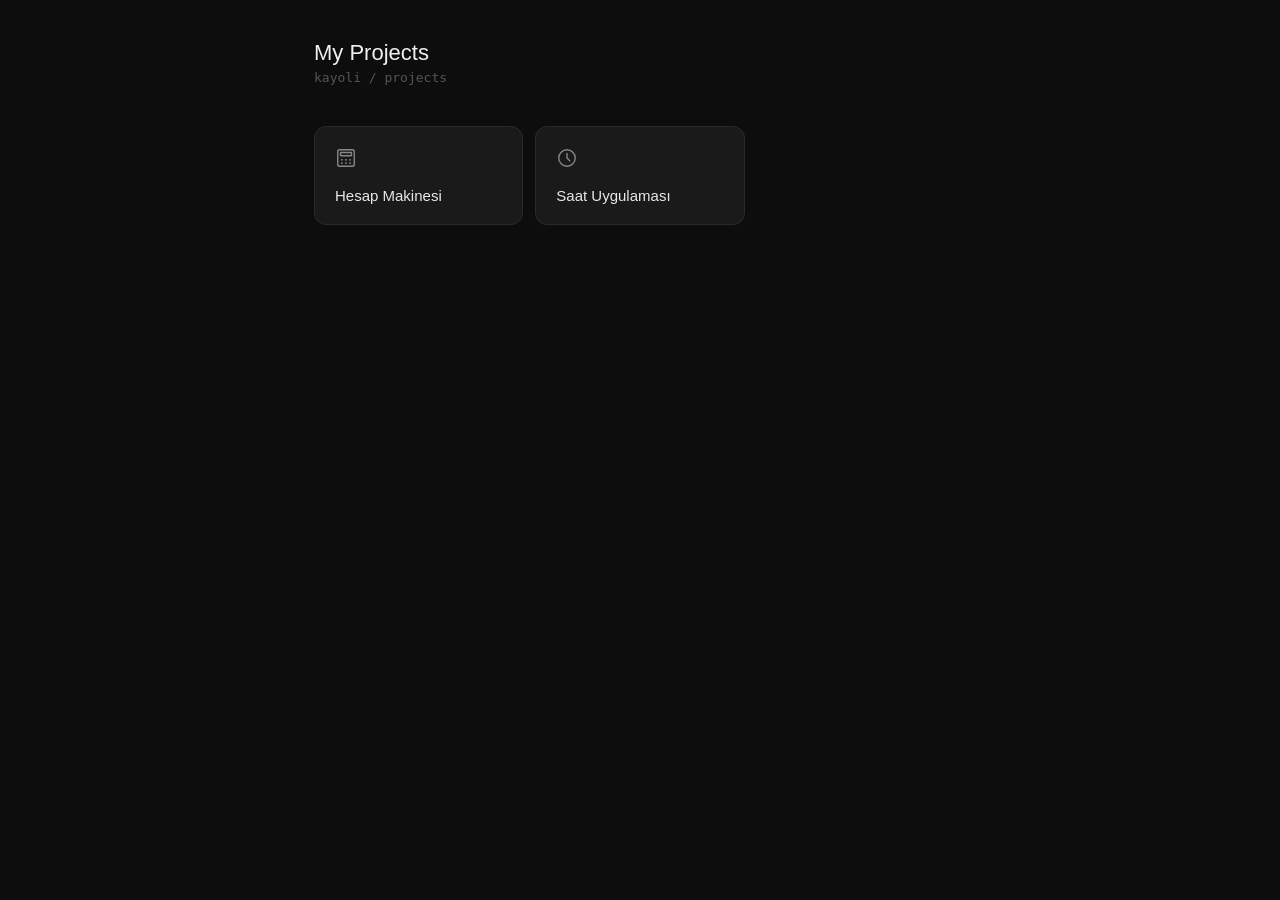
<file: index.html>
<!DOCTYPE html>
<html lang="en">
<head>
  <meta charset="UTF-8">
  <meta name="viewport" content="width=device-width, initial-scale=1.0">
  <title>kayoli / projects</title>
  <style>
    * { box-sizing: border-box; margin: 0; padding: 0; }
    body { background: #0d0d0d; color: #e0e0e0; font-family: sans-serif; min-height: 100vh; }
    .page { max-width: 700px; margin: 0 auto; padding: 2.5rem 1.5rem; }
    .header { margin-bottom: 2.5rem; }
    .header h1 { font-size: 22px; font-weight: 500; color: #f0f0f0; margin-bottom: 2px; }
    .header span { font-size: 13px; color: #555; font-family: monospace; }
    .grid { display: grid; grid-template-columns: repeat(auto-fill, minmax(160px, 1fr)); gap: 12px; }
    .card { background: #1a1a1a; border: 0.5px solid #2a2a2a; border-radius: 12px; padding: 1.25rem; cursor: pointer; text-decoration: none; display: block; transition: border-color 0.15s, background 0.15s; }
    .card:hover { background: #222; border-color: #444; }
    .card-icon { margin-bottom: 14px; }
    .card-icon svg { width: 22px; height: 22px; stroke: #888; fill: none; stroke-width: 1.5; stroke-linecap: round; stroke-linejoin: round; }
    .card-title { font-size: 15px; font-weight: 500; color: #e8e8e8; }
  </style>
</head>
<body>
  <div class="page">
    <div class="header">
      <h1>My Projects</h1>
      <span>kayoli / projects</span>
    </div>
    <div class="grid">

      <a href="hesapmakinesi.html" class="card">
        <div class="card-icon">
          <svg viewBox="0 0 24 24">
            <rect x="3" y="3" width="18" height="18" rx="2"/>
            <rect x="6" y="6" width="12" height="3.5" rx="0.5"/>
            <circle cx="7.5" cy="14" r="1" fill="#888" stroke="none"/>
            <circle cx="12" cy="14" r="1" fill="#888" stroke="none"/>
            <circle cx="16.5" cy="14" r="1" fill="#888" stroke="none"/>
            <circle cx="7.5" cy="17.5" r="1" fill="#888" stroke="none"/>
            <circle cx="12" cy="17.5" r="1" fill="#888" stroke="none"/>
            <circle cx="16.5" cy="17.5" r="1" fill="#888" stroke="none"/>
          </svg>
        </div>
        <div class="card-title">Hesap Makinesi</div>
      </a>

      <a href="alarm.html" class="card">
        <div class="card-icon">
          <svg viewBox="0 0 24 24">
            <circle cx="12" cy="12" r="9" />
            <polyline points="12 7 12 12 15 15" />
          </svg>
        </div>
        <div class="card-title">Saat Uygulaması</div>
      </a>

    </div>
  </div>
</body>
</html>
</file>
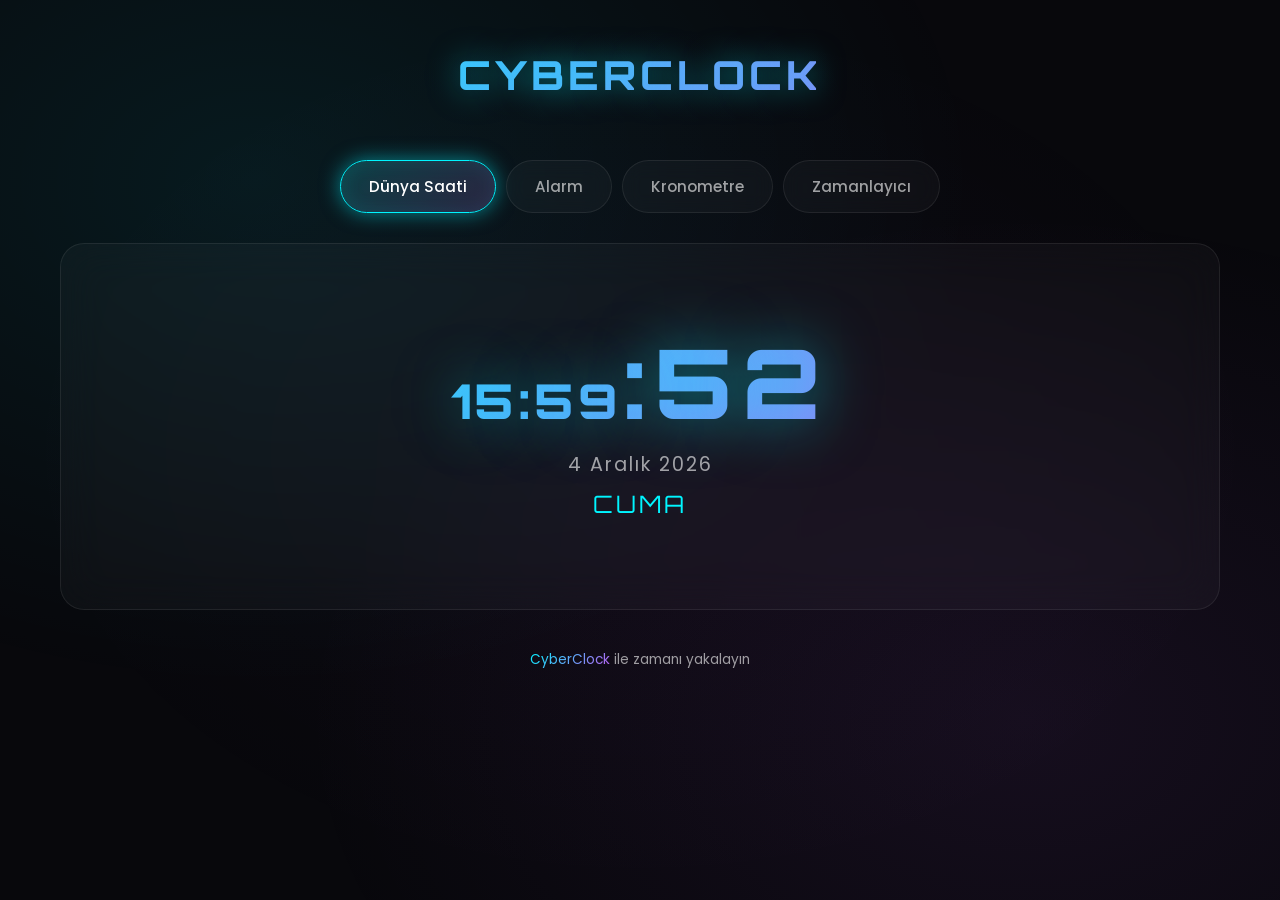
<file: alarm.html>
<!DOCTYPE html>
<html lang="tr">
<head>
    <meta charset="UTF-8">
    <meta name="viewport" content="width=device-width, initial-scale=1.0">
    <title>CyberClock - Gelişmiş Saat Uygulaması</title>
    <link href="https://fonts.googleapis.com/css2?family=Orbitron:wght@400;500;600;700;800;900&family=Poppins:wght@300;400;500;600&display=swap" rel="stylesheet">
    <style>
        :root {
            --bg-primary: #08080c;
            --bg-secondary: #0d0d14;
            --glass-bg: rgba(255, 255, 255, 0.03);
            --glass-border: rgba(255, 255, 255, 0.08);
            --cyan: #00f5ff;
            --purple: #bf5af2;
            --cyan-glow: rgba(0, 245, 255, 0.5);
            --purple-glow: rgba(191, 90, 242, 0.5);
            --text-primary: #ffffff;
            --text-secondary: rgba(255, 255, 255, 0.6);
            --danger: #ff453a;
        }

        * {
            margin: 0;
            padding: 0;
            box-sizing: border-box;
        }

        body {
            font-family: 'Poppins', sans-serif;
            background: var(--bg-primary);
            min-height: 100vh;
            color: var(--text-primary);
            overflow-x: hidden;
        }

        body::before {
            content: '';
            position: fixed;
            top: 0;
            left: 0;
            width: 100%;
            height: 100%;
            background: 
                radial-gradient(ellipse at 20% 20%, rgba(0, 245, 255, 0.08) 0%, transparent 50%),
                radial-gradient(ellipse at 80% 80%, rgba(191, 90, 242, 0.08) 0%, transparent 50%),
                radial-gradient(ellipse at 50% 50%, rgba(191, 90, 242, 0.03) 0%, transparent 70%);
            pointer-events: none;
            z-index: 0;
        }

        .container {
            max-width: 1200px;
            margin: 0 auto;
            padding: 20px;
            position: relative;
            z-index: 1;
        }

        header {
            text-align: center;
            padding: 30px 0;
        }

        header h1 {
            font-family: 'Orbitron', monospace;
            font-size: 2.5rem;
            font-weight: 800;
            background: linear-gradient(135deg, var(--cyan), var(--purple));
            -webkit-background-clip: text;
            -webkit-text-fill-color: transparent;
            background-clip: text;
            text-shadow: 0 0 30px var(--cyan-glow);
            letter-spacing: 4px;
        }

        .tabs {
            display: flex;
            justify-content: center;
            gap: 10px;
            margin: 30px 0;
            flex-wrap: wrap;
        }

        .tab-btn {
            font-family: 'Poppins', sans-serif;
            font-size: 0.95rem;
            font-weight: 500;
            padding: 14px 28px;
            border: 1px solid var(--glass-border);
            background: var(--glass-bg);
            color: var(--text-secondary);
            border-radius: 50px;
            cursor: pointer;
            transition: all 0.3s ease;
            backdrop-filter: blur(10px);
            position: relative;
            overflow: hidden;
        }

        .tab-btn::before {
            content: '';
            position: absolute;
            top: 0;
            left: 0;
            width: 100%;
            height: 100%;
            background: linear-gradient(135deg, var(--cyan), var(--purple));
            opacity: 0;
            transition: opacity 0.3s ease;
            z-index: -1;
        }

        .tab-btn:hover {
            border-color: var(--cyan);
            color: var(--text-primary);
        }

        .tab-btn.active {
            border-color: var(--cyan);
            color: var(--text-primary);
            box-shadow: 0 0 20px var(--cyan-glow), inset 0 0 20px rgba(0, 245, 255, 0.1);
        }

        .tab-btn.active::before {
            opacity: 0.15;
        }

        .content {
            display: none;
            animation: fadeIn 0.4s ease;
        }

        .content.active {
            display: block;
        }

        @keyframes fadeIn {
            from { opacity: 0; transform: translateY(10px); }
            to { opacity: 1; transform: translateY(0); }
        }

        .glass-card {
            background: var(--glass-bg);
            border: 1px solid var(--glass-border);
            border-radius: 24px;
            padding: 30px;
            backdrop-filter: blur(20px);
            -webkit-backdrop-filter: blur(20px);
            transition: all 0.3s ease;
        }

        .glass-card:hover {
            border-color: rgba(255, 255, 255, 0.12);
            box-shadow: 0 8px 32px rgba(0, 0, 0, 0.3);
        }

        #world-clock .clock-display {
            text-align: center;
            padding: 60px 20px;
        }

        #world-clock .time {
            font-family: 'Orbitron', monospace;
            font-size: 6rem;
            font-weight: 900;
            background: linear-gradient(135deg, var(--cyan), var(--purple));
            -webkit-background-clip: text;
            -webkit-text-fill-color: transparent;
            background-clip: text;
            text-shadow: 0 0 60px var(--cyan-glow);
            letter-spacing: 8px;
            line-height: 1;
        }

        #world-clock .time-small {
            font-size: 3rem;
            letter-spacing: 4px;
        }

        #world-clock .date {
            margin-top: 20px;
            font-size: 1.2rem;
            color: var(--text-secondary);
            letter-spacing: 2px;
        }

        #world-clock .day-name {
            font-family: 'Orbitron', monospace;
            font-size: 1.5rem;
            color: var(--cyan);
            margin-top: 10px;
            letter-spacing: 3px;
        }

        .alarm-controls {
            display: flex;
            gap: 15px;
            margin-bottom: 25px;
            flex-wrap: wrap;
            justify-content: center;
        }

        .time-picker {
            display: flex;
            align-items: center;
            gap: 10px;
            background: rgba(0, 0, 0, 0.3);
            padding: 15px 25px;
            border-radius: 16px;
            border: 1px solid var(--glass-border);
        }

        .time-input-wrapper {
            position: relative;
            display: flex;
            flex-direction: column;
            align-items: center;
        }

        .time-input-wrapper label {
            font-size: 0.65rem;
            color: var(--text-secondary);
            text-transform: uppercase;
            letter-spacing: 1px;
            margin-bottom: 5px;
        }

        .time-click-input {
            font-family: 'Orbitron', monospace;
            font-size: 2.5rem;
            font-weight: 700;
            width: 80px;
            text-align: center;
            background: transparent;
            border: none;
            color: var(--cyan);
            outline: none;
            cursor: pointer;
            padding: 5px;
            border-radius: 8px;
            transition: all 0.3s ease;
            user-select: none;
        }

        .time-click-input:hover {
            background: rgba(0, 245, 255, 0.1);
        }

        .time-click-input::-webkit-inner-spin-button,
        .time-click-input::-webkit-outer-spin-button {
            -webkit-appearance: none;
        }

        .time-dropdown {
            position: absolute;
            top: 100%;
            left: 50%;
            transform: translateX(-50%);
            background: var(--bg-secondary);
            border: 1px solid var(--glass-border);
            border-radius: 12px;
            padding: 10px;
            z-index: 100;
            display: none;
            max-height: 200px;
            overflow-y: auto;
            box-shadow: 0 10px 40px rgba(0, 0, 0, 0.5);
        }

        .time-dropdown.active {
            display: block;
        }

        .time-dropdown::-webkit-scrollbar {
            width: 6px;
        }

        .time-dropdown::-webkit-scrollbar-track {
            background: transparent;
        }

        .time-dropdown::-webkit-scrollbar-thumb {
            background: var(--glass-border);
            border-radius: 3px;
        }

        .time-option {
            font-family: 'Orbitron', monospace;
            font-size: 1.2rem;
            padding: 8px 15px;
            text-align: center;
            cursor: pointer;
            border-radius: 8px;
            transition: all 0.2s ease;
            color: var(--text-secondary);
        }

        .time-option:hover {
            background: rgba(0, 245, 255, 0.2);
            color: var(--text-primary);
        }

        .time-option.selected {
            background: linear-gradient(135deg, var(--cyan), var(--purple));
            color: var(--bg-primary);
        }

        .time-separator {
            font-family: 'Orbitron', monospace;
            font-size: 2.5rem;
            font-weight: 700;
            color: var(--purple);
            animation: blink 1s infinite;
            margin-top: 18px;
        }

        @keyframes blink {
            0%, 50% { opacity: 1; }
            51%, 100% { opacity: 0.3; }
        }

        .days-selector {
            display: flex;
            justify-content: center;
            gap: 8px;
            margin-bottom: 25px;
            flex-wrap: wrap;
        }

        .day-btn {
            width: 48px;
            height: 48px;
            border-radius: 50%;
            border: 1px solid var(--glass-border);
            background: var(--glass-bg);
            color: var(--text-secondary);
            font-size: 0.8rem;
            font-weight: 600;
            cursor: pointer;
            transition: all 0.3s ease;
        }

        .day-btn:hover {
            border-color: var(--cyan);
            color: var(--text-primary);
        }

        .day-btn.active {
            background: linear-gradient(135deg, var(--cyan), var(--purple));
            border-color: transparent;
            color: var(--bg-primary);
            box-shadow: 0 0 20px var(--cyan-glow);
        }

        .alarm-actions {
            display: flex;
            gap: 15px;
            justify-content: center;
            flex-wrap: wrap;
        }

        .btn {
            font-family: 'Poppins', sans-serif;
            font-size: 0.95rem;
            font-weight: 500;
            padding: 14px 30px;
            border-radius: 50px;
            cursor: pointer;
            transition: all 0.3s ease;
            border: none;
            display: flex;
            align-items: center;
            gap: 8px;
        }

        .btn-primary {
            background: linear-gradient(135deg, var(--cyan), var(--purple));
            color: var(--bg-primary);
            box-shadow: 0 4px 20px var(--cyan-glow);
        }

        .btn-primary:hover {
            transform: translateY(-2px);
            box-shadow: 0 6px 30px var(--cyan-glow);
        }

        .btn-secondary {
            background: transparent;
            border: 1px solid var(--glass-border);
            color: var(--text-secondary);
        }

        .btn-secondary:hover {
            border-color: var(--cyan);
            color: var(--text-primary);
        }

        .sound-upload {
            margin-top: 25px;
            text-align: center;
        }

        .sound-upload label {
            display: block;
            padding: 20px;
            border: 2px dashed var(--glass-border);
            border-radius: 16px;
            cursor: pointer;
            transition: all 0.3s ease;
            color: var(--text-secondary);
        }

        .sound-upload label:hover {
            border-color: var(--cyan);
            color: var(--text-primary);
        }

        .sound-upload input {
            display: none;
        }

        .sound-name {
            font-size: 0.85rem;
            color: var(--cyan);
            margin-top: 10px;
        }

        .alarms-list {
            margin-top: 30px;
        }

        .alarms-list h3 {
            font-size: 1rem;
            color: var(--text-secondary);
            margin-bottom: 15px;
            text-align: center;
        }

        .alarm-item {
            display: flex;
            align-items: center;
            justify-content: space-between;
            padding: 20px;
            background: rgba(0, 0, 0, 0.2);
            border-radius: 16px;
            margin-bottom: 10px;
            border: 1px solid var(--glass-border);
        }

        .alarm-info {
            display: flex;
            align-items: center;
            gap: 20px;
        }

        .alarm-time {
            font-family: 'Orbitron', monospace;
            font-size: 1.8rem;
            font-weight: 700;
            color: var(--cyan);
        }

        .alarm-days {
            font-size: 0.75rem;
            color: var(--text-secondary);
        }

        .alarm-toggle {
            position: relative;
            width: 56px;
            height: 30px;
        }

        .alarm-toggle input {
            opacity: 0;
            width: 0;
            height: 0;
        }

        .alarm-toggle .slider {
            position: absolute;
            cursor: pointer;
            top: 0;
            left: 0;
            right: 0;
            bottom: 0;
            background: rgba(255, 255, 255, 0.1);
            border-radius: 30px;
            transition: all 0.3s ease;
        }

        .alarm-toggle .slider::before {
            position: absolute;
            content: '';
            height: 22px;
            width: 22px;
            left: 4px;
            bottom: 4px;
            background: var(--text-secondary);
            border-radius: 50%;
            transition: all 0.3s ease;
        }

        .alarm-toggle input:checked + .slider {
            background: linear-gradient(135deg, var(--cyan), var(--purple));
            box-shadow: 0 0 15px var(--cyan-glow);
        }

        .alarm-toggle input:checked + .slider::before {
            transform: translateX(26px);
            background: var(--bg-primary);
        }

        .alarm-delete {
            background: none;
            border: none;
            color: var(--danger);
            cursor: pointer;
            padding: 8px;
            font-size: 1.2rem;
            opacity: 0.6;
            transition: all 0.3s ease;
        }

        .alarm-delete:hover {
            opacity: 1;
            transform: scale(1.1);
        }

        .stopwatch-display {
            text-align: center;
            padding: 50px 20px;
        }

        .stopwatch-time {
            font-family: 'Orbitron', monospace;
            font-size: 5rem;
            font-weight: 900;
            color: var(--text-primary);
            letter-spacing: 4px;
        }

        .stopwatch-ms {
            font-size: 2.5rem;
            color: var(--purple);
            display: inline;
        }

        .stopwatch-ms.hidden {
            display: none;
        }

        .stopwatch-controls {
            display: flex;
            justify-content: center;
            gap: 15px;
            margin-top: 40px;
            flex-wrap: wrap;
        }

        .ms-toggle {
            display: flex;
            align-items: center;
            justify-content: center;
            gap: 15px;
            margin-top: 25px;
        }

        .ms-toggle span {
            color: var(--text-secondary);
            font-size: 0.9rem;
        }

        .timer-display {
            text-align: center;
            padding: 50px 20px;
        }

        .timer-editing {
            display: flex;
            justify-content: center;
            align-items: flex-start;
            gap: 10px;
        }

        .timer-input-group {
            text-align: center;
            position: relative;
        }

        .timer-input-group label {
            display: block;
            font-size: 0.75rem;
            color: var(--text-secondary);
            margin-bottom: 8px;
            text-transform: uppercase;
            letter-spacing: 2px;
        }

        .timer-click-input {
            font-family: 'Orbitron', monospace;
            font-size: 3rem;
            font-weight: 700;
            width: 100px;
            text-align: center;
            background: rgba(0, 0, 0, 0.3);
            border: 2px solid var(--glass-border);
            border-radius: 16px;
            color: var(--cyan);
            padding: 15px 10px;
            outline: none;
            transition: all 0.3s ease;
            cursor: pointer;
            user-select: none;
        }

        .timer-click-input:hover {
            border-color: var(--cyan);
            box-shadow: 0 0 20px var(--cyan-glow);
        }

        .timer-separator {
            font-family: 'Orbitron', monospace;
            font-size: 3rem;
            font-weight: 700;
            color: var(--purple);
            margin-top: 22px;
        }

        .timer-dropdown {
            position: absolute;
            top: 100%;
            left: 50%;
            transform: translateX(-50%);
            background: var(--bg-secondary);
            border: 1px solid var(--glass-border);
            border-radius: 12px;
            padding: 10px;
            z-index: 100;
            display: none;
            max-height: 200px;
            overflow-y: auto;
            box-shadow: 0 10px 40px rgba(0, 0, 0, 0.5);
        }

        .timer-dropdown.active {
            display: block;
        }

        .timer-dropdown::-webkit-scrollbar {
            width: 6px;
        }

        .timer-dropdown::-webkit-scrollbar-track {
            background: transparent;
        }

        .timer-dropdown::-webkit-scrollbar-thumb {
            background: var(--glass-border);
            border-radius: 3px;
        }

        .timer-option {
            font-family: 'Orbitron', monospace;
            font-size: 1.2rem;
            padding: 8px 15px;
            text-align: center;
            cursor: pointer;
            border-radius: 8px;
            transition: all 0.2s ease;
            color: var(--text-secondary);
        }

        .timer-option:hover {
            background: rgba(0, 245, 255, 0.2);
            color: var(--text-primary);
        }

        .timer-option.selected {
            background: linear-gradient(135deg, var(--cyan), var(--purple));
            color: var(--bg-primary);
        }

        .timer-countdown {
            display: none;
        }

        .timer-countdown.active {
            display: block;
        }

        .timer-countdown .time-left {
            font-family: 'Orbitron', monospace;
            font-size: 5rem;
            font-weight: 900;
            background: linear-gradient(135deg, var(--cyan), var(--purple));
            -webkit-background-clip: text;
            -webkit-text-fill-color: transparent;
            background-clip: text;
            letter-spacing: 4px;
        }

        .timer-controls {
            display: flex;
            justify-content: center;
            gap: 15px;
            margin-top: 40px;
            flex-wrap: wrap;
        }

        .timer-progress {
            margin-top: 30px;
            height: 8px;
            background: rgba(255, 255, 255, 0.1);
            border-radius: 4px;
            overflow: hidden;
        }

        .timer-progress-bar {
            height: 100%;
            background: linear-gradient(90deg, var(--cyan), var(--purple));
            border-radius: 4px;
            transition: width 0.1s linear;
            box-shadow: 0 0 10px var(--cyan-glow);
        }

        .modal-overlay {
            position: fixed;
            top: 0;
            left: 0;
            width: 100%;
            height: 100%;
            background: rgba(0, 0, 0, 0.8);
            backdrop-filter: blur(5px);
            display: none;
            justify-content: center;
            align-items: center;
            z-index: 1000;
        }

        .modal-overlay.active {
            display: flex;
        }

        .modal {
            background: var(--bg-secondary);
            border: 1px solid var(--glass-border);
            border-radius: 24px;
            padding: 30px;
            max-width: 400px;
            width: 90%;
            animation: modalIn 0.3s ease;
        }

        @keyframes modalIn {
            from {
                opacity: 0;
                transform: scale(0.9) translateY(20px);
            }
            to {
                opacity: 1;
                transform: scale(1) translateY(0);
            }
        }

        .modal h3 {
            font-size: 1.3rem;
            margin-bottom: 20px;
            text-align: center;
            background: linear-gradient(135deg, var(--cyan), var(--purple));
            -webkit-background-clip: text;
            -webkit-text-fill-color: transparent;
            background-clip: text;
        }

        .sound-options {
            display: flex;
            flex-direction: column;
            gap: 10px;
        }

        .sound-option {
            padding: 15px 20px;
            background: rgba(0, 0, 0, 0.3);
            border: 1px solid var(--glass-border);
            border-radius: 12px;
            cursor: pointer;
            transition: all 0.3s ease;
            display: flex;
            justify-content: space-between;
            align-items: center;
        }

        .sound-option:hover {
            border-color: var(--cyan);
        }

        .sound-option.active {
            border-color: var(--cyan);
            background: rgba(0, 245, 255, 0.1);
        }

        .modal-close {
            margin-top: 20px;
            width: 100%;
        }

        .alert-pulse {
            position: fixed;
            top: 0;
            left: 0;
            width: 100%;
            height: 100%;
            pointer-events: none;
            z-index: 999;
            opacity: 0;
        }

        .alert-pulse.active {
            animation: pulseAlert 1s ease-in-out infinite;
        }

        @keyframes pulseAlert {
            0%, 100% { opacity: 0; }
            50% { opacity: 1; }
        }

        .alert-pulse::before {
            content: '';
            position: absolute;
            top: 0;
            left: 0;
            width: 100%;
            height: 100%;
            box-shadow: inset 0 0 100px var(--danger);
        }

        .alert-pulse.cyan::before {
            box-shadow: inset 0 0 100px var(--cyan);
        }

        .alarm-overlay {
            position: fixed;
            top: 0;
            left: 0;
            width: 100%;
            height: 100%;
            background: rgba(0, 0, 0, 0);
            display: none;
            justify-content: center;
            align-items: center;
            z-index: 1001;
            cursor: pointer;
            transition: all 0.3s ease;
        }

        .alarm-overlay.active {
            display: flex;
            background: rgba(0, 0, 0, 0.7);
            animation: screenGlitch 0.5s infinite;
        }

        @keyframes screenGlitch {
            0%, 100% { background: rgba(0, 0, 0, 0.7); }
            25% { background: rgba(0, 0, 0, 0.75); }
            50% { background: rgba(0, 0, 0, 0.65); }
            75% { background: rgba(0, 0, 0, 0.72); }
        }

        .alarm-overlay-text {
            font-family: 'Orbitron', monospace;
            font-size: 1.5rem;
            color: var(--text-primary);
            text-align: center;
            padding: 30px 50px;
            border: 2px solid var(--cyan);
            border-radius: 20px;
            background: rgba(0, 0, 0, 0.5);
            box-shadow: 0 0 30px var(--cyan-glow), inset 0 0 30px rgba(0, 245, 255, 0.1);
            animation: textPulse 1s infinite;
        }

        @keyframes textPulse {
            0%, 100% { opacity: 1; transform: scale(1); }
            50% { opacity: 0.8; transform: scale(1.02); }
        }

        .alarm-item {
            transition: all 0.4s ease;
        }

        .alarm-item.sliding {
            transform: translateX(100%);
            opacity: 0;
        }

        footer {
            text-align: center;
            padding: 40px 20px;
            color: var(--text-secondary);
            font-size: 0.85rem;
        }

        footer span {
            background: linear-gradient(135deg, var(--cyan), var(--purple));
            -webkit-background-clip: text;
            -webkit-text-fill-color: transparent;
            background-clip: text;
        }

        @media (max-width: 768px) {
            #world-clock .time {
                font-size: 3.5rem;
            }

            #world-clock .time-small {
                font-size: 2rem;
            }

            .stopwatch-time {
                font-size: 3rem;
            }

            .stopwatch-ms {
                font-size: 1.5rem;
            }

            .timer-click-input {
                font-size: 2rem;
                width: 70px;
            }

            .timer-separator {
                font-size: 2rem;
                margin-top: 18px;
            }

            .timer-countdown .time-left {
                font-size: 3rem;
            }

            .tab-btn {
                padding: 12px 20px;
                font-size: 0.85rem;
            }

            header h1 {
                font-size: 1.8rem;
            }
        }
    </style>
</head>
<body>
    <div class="alert-pulse" id="alertPulse"></div>
    <div class="alarm-overlay" id="alarmOverlay">
        <div class="alarm-overlay-text">Kapatmak İçin Dokun</div>
    </div>

    <div class="container">
        <header>
            <h1>CYBERCLOCK</h1>
        </header>

        <nav class="tabs">
            <button class="tab-btn active" data-tab="world-clock">Dünya Saati</button>
            <button class="tab-btn" data-tab="alarm">Alarm</button>
            <button class="tab-btn" data-tab="stopwatch">Kronometre</button>
            <button class="tab-btn" data-tab="timer">Zamanlayıcı</button>
        </nav>

        <main>
            <section id="world-clock" class="content active">
                <div class="glass-card">
                    <div class="clock-display">
                        <div class="time" id="clockTime">00:00:00</div>
                        <div class="date" id="clockDate">1 Ocak 2026</div>
                        <div class="day-name" id="clockDay">PAZARTESİ</div>
                    </div>
                </div>
            </section>

            <section id="alarm" class="content">
                <div class="glass-card">
                    <div class="alarm-controls">
                        <div class="time-picker">
                            <div class="time-input-wrapper">
                                <label>Saat</label>
                                <input type="text" class="time-click-input" id="alarmHour" value="08" readonly>
                                <div class="time-dropdown" id="hourDropdown"></div>
                            </div>
                            <span class="time-separator">:</span>
                            <div class="time-input-wrapper">
                                <label>Dakika</label>
                                <input type="text" class="time-click-input" id="alarmMinute" value="00" readonly>
                                <div class="time-dropdown" id="minuteDropdown"></div>
                            </div>
                        </div>
                    </div>

                    <div class="days-selector" id="daysSelector">
                        <button class="day-btn" data-day="0">Pz</button>
                        <button class="day-btn" data-day="1">Pt</button>
                        <button class="day-btn" data-day="2">Sa</button>
                        <button class="day-btn" data-day="3">Ça</button>
                        <button class="day-btn" data-day="4">Pe</button>
                        <button class="day-btn" data-day="5">Cu</button>
                        <button class="day-btn" data-day="6">Ct</button>
                    </div>

                    <div class="alarm-actions">
                        <button class="btn btn-primary" id="addAlarm">
                            <svg width="18" height="18" viewBox="0 0 24 24" fill="none" stroke="currentColor" stroke-width="2">
                                <line x1="12" y1="5" x2="12" y2="19"></line>
                                <line x1="5" y1="12" x2="19" y2="12"></line>
                            </svg>
                            Alarm Kur
                        </button>
                        <button class="btn btn-secondary" id="soundBtn">
                            <svg width="18" height="18" viewBox="0 0 24 24" fill="none" stroke="currentColor" stroke-width="2">
                                <polygon points="11 5 6 9 2 9 2 15 6 15 11 19 11 5"></polygon>
                                <path d="M19.07 4.93a10 10 0 0 1 0 14.14M15.54 8.46a5 5 0 0 1 0 7.07"></path>
                            </svg>
                            Ses Seç
                        </button>
                    </div>

                    <div class="sound-upload">
                        <label for="soundFile">
                            <svg width="24" height="24" viewBox="0 0 24 24" fill="none" stroke="currentColor" stroke-width="2" style="margin-bottom: 8px;">
                                <path d="M21 15v4a2 2 0 0 1-2 2H5a2 2 0 0 1-2-2v-4"></path>
                                <polyline points="17 8 12 3 7 8"></polyline>
                                <line x1="12" y1="3" x2="12" y2="15"></line>
                            </svg>
                            <div>Özel alarm sesi yükle (.mp3, .wav)</div>
                        </label>
                        <input type="file" id="soundFile" accept=".mp3,.wav">
                        <div class="sound-name" id="soundName">Varsayılan ses seçili</div>
                    </div>

                    <div class="alarms-list" id="alarmsList">
                        <h3>Kayıtlı Alarmlar</h3>
                        <div id="alarmsContainer"></div>
                    </div>
                </div>
            </section>

            <section id="stopwatch" class="content">
                <div class="glass-card">
                    <div class="stopwatch-display">
                        <div class="stopwatch-time" id="stopwatchTime">00:00</div>
                        <span class="stopwatch-ms" id="stopwatchMs">.00</span>
                    </div>

                    <div class="ms-toggle">
                        <span>Salise göster</span>
                        <label class="alarm-toggle">
                            <input type="checkbox" id="msToggle" checked>
                            <span class="slider"></span>
                        </label>
                    </div>

                    <div class="stopwatch-controls">
                        <button class="btn btn-primary" id="swStart">
                            <svg width="18" height="18" viewBox="0 0 24 24" fill="none" stroke="currentColor" stroke-width="2">
                                <polygon points="5 3 19 12 5 21 5 3"></polygon>
                            </svg>
                            Başlat
                        </button>
                        <button class="btn btn-secondary" id="swReset">
                            <svg width="18" height="18" viewBox="0 0 24 24" fill="none" stroke="currentColor" stroke-width="2">
                                <polyline points="1 4 1 10 7 10"></polyline>
                                <path d="M3.51 15a9 9 0 1 0 2.13-9.36L1 10"></path>
                            </svg>
                            Sıfırla
                        </button>
                    </div>
                </div>
            </section>

            <section id="timer" class="content">
                <div class="glass-card">
                    <div class="timer-display">
                        <div class="timer-editing" id="timerEditing">
                            <div class="timer-input-group">
                                <label>Saat</label>
                                <input type="text" class="timer-click-input" id="timerHours" value="00" readonly>
                                <div class="timer-dropdown" id="timerHourDropdown"></div>
                            </div>
                            <span class="timer-separator">:</span>
                            <div class="timer-input-group">
                                <label>Dakika</label>
                                <input type="text" class="timer-click-input" id="timerMinutes" value="05" readonly>
                                <div class="timer-dropdown" id="timerMinDropdown"></div>
                            </div>
                            <span class="timer-separator">:</span>
                            <div class="timer-input-group">
                                <label>Saniye</label>
                                <input type="text" class="timer-click-input" id="timerSeconds" value="00" readonly>
                                <div class="timer-dropdown" id="timerSecDropdown"></div>
                            </div>
                        </div>

                        <div class="timer-countdown" id="timerCountdown">
                            <div class="time-left" id="timerTimeLeft">00:05:00</div>
                        </div>
                    </div>

                    <div class="timer-progress">
                        <div class="timer-progress-bar" id="timerProgressBar" style="width: 100%"></div>
                    </div>

                    <div class="timer-controls">
                        <button class="btn btn-primary" id="timerStart">
                            <svg width="18" height="18" viewBox="0 0 24 24" fill="none" stroke="currentColor" stroke-width="2">
                                <polygon points="5 3 19 12 5 21 5 3"></polygon>
                            </svg>
                            Başlat
                        </button>
                        <button class="btn btn-secondary" id="timerPause" style="display: none;">
                            <svg width="18" height="18" viewBox="0 0 24 24" fill="none" stroke="currentColor" stroke-width="2">
                                <rect x="6" y="4" width="4" height="16"></rect>
                                <rect x="14" y="4" width="4" height="16"></rect>
                            </svg>
                            Duraklat
                        </button>
                        <button class="btn btn-secondary" id="timerReset">
                            <svg width="18" height="18" viewBox="0 0 24 24" fill="none" stroke="currentColor" stroke-width="2">
                                <polyline points="1 4 1 10 7 10"></polyline>
                                <path d="M3.51 15a9 9 0 1 0 2.13-9.36L1 10"></path>
                            </svg>
                            Sıfırla
                        </button>
                    </div>
                </div>
            </section>
        </main>

        <footer>
            <p><span>CyberClock</span> ile zamanı yakalayın</p>
        </footer>
    </div>

    <div class="modal-overlay" id="soundModal">
        <div class="modal">
            <h3>Alarm Sesi Seç</h3>
            <div class="sound-options">
                <div class="sound-option" data-sound="wav">
                    <span>Alarm Sesi</span>
                    <span style="color: var(--cyan);">alarm.wav</span>
                </div>
                <div class="sound-option" data-sound="digital">
                    <span>Dijital</span>
                    <span style="color: var(--cyan);">Beep sesi</span>
                </div>
                <div class="sound-option" data-sound="chime">
                    <span>Çan</span>
                    <span style="color: var(--cyan);">Yumuşak</span>
                </div>
            </div>
            <button class="btn btn-secondary modal-close" id="closeSoundModal">Kapat</button>
        </div>
    </div>

    <script>
        const daysTr = ['PAZAR', 'PAZARTESİ', 'SALI', 'ÇARŞAMBA', 'PERŞEMBE', 'CUMA', 'CUMARTESİ'];
        const daysShort = ['Pz', 'Pt', 'Sa', 'Ça', 'Pe', 'Cu', 'Ct'];

        let selectedDays = [];
        let alarms = JSON.parse(localStorage.getItem('alarms')) || [];
        let selectedSound = localStorage.getItem('selectedSound') || 'wav';
        let customSound = localStorage.getItem('customSound') || null;

        let audioContext = null;
        let alarmOscillator = null;
        let alarmGain = null;
        let isAlarmPlaying = false;
        let alarmInterval = null;
        let alarmAudio = null;

        function initAudio() {
            if (!audioContext) {
                audioContext = new (window.AudioContext || window.webkitAudioContext)();
            }
        }

        function playWavAlarm() {
            stopAlarm();
            initAudio();
            
            alarmAudio = new Audio('alarm.wav');
            alarmAudio.loop = true;
            alarmAudio.play().catch(e => {
                playDigitalAlarm();
            });
            
            isAlarmPlaying = true;
            showAlertPulse();
        }

        function playDigitalAlarm() {
            initAudio();
            stopAlarm();
            
            alarmGain = audioContext.createGain();
            alarmGain.connect(audioContext.destination);
            alarmGain.gain.value = 0.4;

            alarmOscillator = audioContext.createOscillator();
            alarmOscillator.type = 'square';
            alarmOscillator.frequency.value = 1000;
            alarmOscillator.connect(alarmGain);
            alarmOscillator.start();

            let tick = 0;
            alarmInterval = setInterval(() => {
                if (alarmOscillator) {
                    tick++;
                    if (tick % 4 < 2) {
                        alarmOscillator.frequency.value = 1000;
                    } else {
                        alarmOscillator.frequency.value = 800;
                    }
                }
            }, 150);

            isAlarmPlaying = true;
            showAlertPulse();
        }

        function playChimeAlarm() {
            initAudio();
            stopAlarm();
            
            const playNote = (freq, startTime, duration) => {
                const osc = audioContext.createOscillator();
                const gain = audioContext.createGain();
                osc.type = 'sine';
                osc.frequency.value = freq;
                osc.connect(gain);
                gain.connect(audioContext.destination);
                gain.gain.setValueAtTime(0.3, startTime);
                gain.gain.exponentialRampToValueAtTime(0.01, startTime + duration);
                osc.start(startTime);
                osc.stop(startTime + duration);
            };

            const now = audioContext.currentTime;
            const notes = [523.25, 659.25, 783.99, 1046.50];
            
            notes.forEach((note, i) => {
                playNote(note, now + i * 0.3, 0.5);
            });

            alarmInterval = setTimeout(() => {
                if (isAlarmPlaying) playChimeAlarm();
            }, 1500);

            isAlarmPlaying = true;
            showAlertPulse('cyan');
        }

        function stopAlarm() {
            if (alarmOscillator) {
                try {
                    alarmOscillator.stop();
                } catch(e) {}
                alarmOscillator = null;
            }
            if (alarmInterval) {
                clearTimeout(alarmInterval);
                alarmInterval = null;
            }
            if (alarmGain) {
                alarmGain.disconnect();
                alarmGain = null;
            }
            if (alarmAudio) {
                alarmAudio.pause();
                alarmAudio = null;
            }
            isAlarmPlaying = false;
            hideAlertPulse();
        }

        function showAlertPulse(color = 'red') {
            const pulse = document.getElementById('alertPulse');
            pulse.className = 'alert-pulse active';
            if (color === 'cyan') {
                pulse.classList.add('cyan');
            }
            document.getElementById('alarmOverlay').classList.add('active');
        }

        function hideAlertPulse() {
            const pulse = document.getElementById('alertPulse');
            pulse.className = 'alert-pulse';
            document.getElementById('alarmOverlay').classList.remove('active');
        }

        function playAlarm() {
            switch(selectedSound) {
                case 'digital':
                    playDigitalAlarm();
                    break;
                case 'chime':
                    playChimeAlarm();
                    break;
                case 'wav':
                default:
                    playWavAlarm();
            }
        }

        document.addEventListener('click', (e) => {
            if (isAlarmPlaying && !e.target.closest('.modal-overlay')) {
                stopAlarm();
            }
            
            if (e.target.closest('#alarmOverlay')) {
                stopAlarm();
            }
            
            if (!e.target.closest('.time-input-wrapper') && !e.target.closest('.timer-input-group')) {
                document.querySelectorAll('.time-dropdown.active, .timer-dropdown.active').forEach(d => {
                    d.classList.remove('active');
                });
            }
        });

        document.addEventListener('keydown', (e) => {
            if (e.key === 'Escape' && isAlarmPlaying) {
                stopAlarm();
            }
        });

        function generateHourOptions() {
            const dropdown = document.getElementById('hourDropdown');
            let html = '';
            for (let i = 0; i < 24; i++) {
                const val = String(i).padStart(2, '0');
                const selected = val === document.getElementById('alarmHour').value ? 'selected' : '';
                html += `<div class="time-option ${selected}" data-value="${val}">${val}</div>`;
            }
            dropdown.innerHTML = html;
            
            dropdown.querySelectorAll('.time-option').forEach(opt => {
                opt.addEventListener('click', (e) => {
                    e.stopPropagation();
                    document.getElementById('alarmHour').value = opt.dataset.value;
                    dropdown.querySelectorAll('.time-option').forEach(o => o.classList.remove('selected'));
                    opt.classList.add('selected');
                    dropdown.classList.remove('active');
                });
            });
        }

        function generateMinuteOptions() {
            const dropdown = document.getElementById('minuteDropdown');
            let html = '';
            for (let i = 0; i < 60; i++) {
                const val = String(i).padStart(2, '0');
                const selected = val === document.getElementById('alarmMinute').value ? 'selected' : '';
                html += `<div class="time-option ${selected}" data-value="${val}">${val}</div>`;
            }
            dropdown.innerHTML = html;
            
            dropdown.querySelectorAll('.time-option').forEach(opt => {
                opt.addEventListener('click', (e) => {
                    e.stopPropagation();
                    document.getElementById('alarmMinute').value = opt.dataset.value;
                    dropdown.querySelectorAll('.time-option').forEach(o => o.classList.remove('selected'));
                    opt.classList.add('selected');
                    dropdown.classList.remove('active');
                });
            });
        }

        function generateTimerHourOptions() {
            const dropdown = document.getElementById('timerHourDropdown');
            let html = '';
            for (let i = 0; i <= 99; i++) {
                const val = String(i).padStart(2, '0');
                const selected = val === document.getElementById('timerHours').value ? 'selected' : '';
                html += `<div class="timer-option ${selected}" data-value="${val}">${val}</div>`;
            }
            dropdown.innerHTML = html;
            
            dropdown.querySelectorAll('.timer-option').forEach(opt => {
                opt.addEventListener('click', (e) => {
                    e.stopPropagation();
                    document.getElementById('timerHours').value = opt.dataset.value;
                    dropdown.querySelectorAll('.timer-option').forEach(o => o.classList.remove('selected'));
                    opt.classList.add('selected');
                    dropdown.classList.remove('active');
                    updateTimerDisplayText();
                });
            });
        }

        function generateTimerMinOptions() {
            const dropdown = document.getElementById('timerMinDropdown');
            let html = '';
            for (let i = 0; i < 60; i++) {
                const val = String(i).padStart(2, '0');
                const selected = val === document.getElementById('timerMinutes').value ? 'selected' : '';
                html += `<div class="timer-option ${selected}" data-value="${val}">${val}</div>`;
            }
            dropdown.innerHTML = html;
            
            dropdown.querySelectorAll('.timer-option').forEach(opt => {
                opt.addEventListener('click', (e) => {
                    e.stopPropagation();
                    document.getElementById('timerMinutes').value = opt.dataset.value;
                    dropdown.querySelectorAll('.timer-option').forEach(o => o.classList.remove('selected'));
                    opt.classList.add('selected');
                    dropdown.classList.remove('active');
                    updateTimerDisplayText();
                });
            });
        }

        function generateTimerSecOptions() {
            const dropdown = document.getElementById('timerSecDropdown');
            let html = '';
            for (let i = 0; i < 60; i++) {
                const val = String(i).padStart(2, '0');
                const selected = val === document.getElementById('timerSeconds').value ? 'selected' : '';
                html += `<div class="timer-option ${selected}" data-value="${val}">${val}</div>`;
            }
            dropdown.innerHTML = html;
            
            dropdown.querySelectorAll('.timer-option').forEach(opt => {
                opt.addEventListener('click', (e) => {
                    e.stopPropagation();
                    document.getElementById('timerSeconds').value = opt.dataset.value;
                    dropdown.querySelectorAll('.timer-option').forEach(o => o.classList.remove('selected'));
                    opt.classList.add('selected');
                    dropdown.classList.remove('active');
                    updateTimerDisplayText();
                });
            });
        }

        function updateTimerDisplayText() {
            const h = document.getElementById('timerHours').value;
            const m = document.getElementById('timerMinutes').value;
            const s = document.getElementById('timerSeconds').value;
            document.getElementById('timerTimeLeft').textContent = `${h}:${m}:${s}`;
        }

        function closeAllDropdowns() {
            document.querySelectorAll('.time-dropdown.active, .timer-dropdown.active').forEach(d => {
                d.classList.remove('active');
            });
        }

        document.getElementById('alarmHour').addEventListener('click', (e) => {
            e.stopPropagation();
            document.getElementById('minuteDropdown').classList.remove('active');
            document.getElementById('hourDropdown').classList.toggle('active');
        });

        document.getElementById('alarmMinute').addEventListener('click', (e) => {
            e.stopPropagation();
            document.getElementById('hourDropdown').classList.remove('active');
            document.getElementById('minuteDropdown').classList.toggle('active');
        });

        document.getElementById('timerHours').addEventListener('click', (e) => {
            e.stopPropagation();
            closeAllDropdowns();
            document.getElementById('timerHourDropdown').classList.toggle('active');
        });

        document.getElementById('timerMinutes').addEventListener('click', (e) => {
            e.stopPropagation();
            closeAllDropdowns();
            document.getElementById('timerMinDropdown').classList.toggle('active');
        });

        document.getElementById('timerSeconds').addEventListener('click', (e) => {
            e.stopPropagation();
            closeAllDropdowns();
            document.getElementById('timerSecDropdown').classList.toggle('active');
        });

        document.getElementById('alarmHour').addEventListener('wheel', (e) => {
            e.preventDefault();
            let val = parseInt(document.getElementById('alarmHour').value);
            if (e.deltaY < 0) val = (val + 1) % 24;
            else val = (val - 1 + 24) % 24;
            document.getElementById('alarmHour').value = String(val).padStart(2, '0');
            generateHourOptions();
        });

        document.getElementById('alarmMinute').addEventListener('wheel', (e) => {
            e.preventDefault();
            let val = parseInt(document.getElementById('alarmMinute').value);
            if (e.deltaY < 0) val = (val + 1) % 60;
            else val = (val - 1 + 60) % 60;
            document.getElementById('alarmMinute').value = String(val).padStart(2, '0');
            generateMinuteOptions();
        });

        document.getElementById('timerHours').addEventListener('wheel', (e) => {
            e.preventDefault();
            let val = parseInt(document.getElementById('timerHours').value);
            if (e.deltaY < 0) val = (val + 1) % 100;
            else val = (val - 1 + 100) % 100;
            document.getElementById('timerHours').value = String(val).padStart(2, '0');
            generateTimerHourOptions();
            updateTimerDisplayText();
        });

        document.getElementById('timerMinutes').addEventListener('wheel', (e) => {
            e.preventDefault();
            let val = parseInt(document.getElementById('timerMinutes').value);
            if (e.deltaY < 0) val = (val + 1) % 60;
            else val = (val - 1 + 60) % 60;
            document.getElementById('timerMinutes').value = String(val).padStart(2, '0');
            generateTimerMinOptions();
            updateTimerDisplayText();
        });

        document.getElementById('timerSeconds').addEventListener('wheel', (e) => {
            e.preventDefault();
            let val = parseInt(document.getElementById('timerSeconds').value);
            if (e.deltaY < 0) val = (val + 1) % 60;
            else val = (val - 1 + 60) % 60;
            document.getElementById('timerSeconds').value = String(val).padStart(2, '0');
            generateTimerSecOptions();
            updateTimerDisplayText();
        });

        generateHourOptions();
        generateMinuteOptions();
        generateTimerHourOptions();
        generateTimerMinOptions();
        generateTimerSecOptions();

        function updateClock() {
            const now = new Date();
            const hours = String(now.getHours()).padStart(2, '0');
            const minutes = String(now.getMinutes()).padStart(2, '0');
            const seconds = String(now.getSeconds()).padStart(2, '0');
            
            document.getElementById('clockTime').innerHTML = 
                `<span class="time-small">${hours}:${minutes}</span>:<span class="time-ms">${seconds}</span>`;
            
            const day = daysTr[now.getDay()];
            const date = now.getDate();
            const month = now.toLocaleDateString('tr-TR', { month: 'long' });
            const year = now.getFullYear();
            
            document.getElementById('clockDate').textContent = `${date} ${month} ${year}`;
            document.getElementById('clockDay').textContent = day;

            checkAlarms(now);
        }

        function checkAlarms(now) {
            const currentTime = `${String(now.getHours()).padStart(2, '0')}:${String(now.getMinutes()).padStart(2, '0')}`;
            const currentDay = now.getDay();

            alarms.forEach((alarm, index) => {
                if (alarm.time === currentTime && alarm.days.includes(currentDay) && alarm.active && !alarm.triggered) {
                    alarm.triggered = true;
                    alarm.active = false;
                    saveAlarms();
                    playAlarm();
                }
            });
        }

        function getDaysDisplay(days) {
            if (!days || days.length === 0) {
                return 'Bugün';
            }
            
            const sorted = [...days].sort((a, b) => a - b);
            
            const weekdays = [1, 2, 3, 4, 5];
            const weekend = [0, 6];
            
            if (sorted.length === 7) {
                return 'Her Gün';
            }
            
            if (sorted.length === 5 && sorted.every(d => weekdays.includes(d))) {
                return 'Hafta İçi';
            }
            
            if (sorted.length === 2 && sorted[0] === 0 && sorted[1] === 6) {
                return 'Hafta Sonu';
            }
            
            return days.map(d => daysShort[d]).join(', ');
        }

        function renderAlarms() {
            const container = document.getElementById('alarmsContainer');
            
            if (alarms.length === 0) {
                container.innerHTML = '<p style="text-align: center; color: var(--text-secondary); padding: 20px;">Henüz alarm kurulmadı</p>';
                return;
            }

            container.innerHTML = alarms.map((alarm, index) => {
                const daysDisplay = getDaysDisplay(alarm.days);
                return `
                    <div class="alarm-item">
                        <div class="alarm-info">
                            <div class="alarm-time">${alarm.time}</div>
                            <div class="alarm-days">${daysDisplay}</div>
                        </div>
                        <div style="display: flex; align-items: center; gap: 10px;">
                            <label class="alarm-toggle">
                                <input type="checkbox" ${alarm.active ? 'checked' : ''} onchange="toggleAlarm(${index})">
                                <span class="slider"></span>
                            </label>
                            <button class="alarm-delete" onclick="deleteAlarm(${index})">
                                <svg width="20" height="20" viewBox="0 0 24 24" fill="none" stroke="currentColor" stroke-width="2">
                                    <polyline points="3 6 5 6 21 6"></polyline>
                                    <path d="M19 6v14a2 2 0 0 1-2 2H7a2 2 0 0 1-2-2V6m3 0V4a2 2 0 0 1 2-2h4a2 2 0 0 1 2 2v2"></path>
                                </svg>
                            </button>
                        </div>
                    </div>
                `;
            }).join('');
        }

        function saveAlarms() {
            localStorage.setItem('alarms', JSON.stringify(alarms));
            renderAlarms();
        }

        function toggleAlarm(index) {
            alarms[index].active = !alarms[index].active;
            alarms[index].triggered = false;
            saveAlarms();
        }

        function deleteAlarm(index) {
            const alarmItems = document.querySelectorAll('.alarm-item');
            const targetItem = alarmItems[index];
            
            targetItem.classList.add('sliding');
            
            setTimeout(() => {
                alarms.splice(index, 1);
                saveAlarms();
            }, 400);
        }

        document.querySelectorAll('.tab-btn').forEach(btn => {
            btn.addEventListener('click', () => {
                document.querySelectorAll('.tab-btn').forEach(b => b.classList.remove('active'));
                document.querySelectorAll('.content').forEach(c => c.classList.remove('active'));
                
                btn.classList.add('active');
                document.getElementById(btn.dataset.tab).classList.add('active');
            });
        });

        document.querySelectorAll('.day-btn').forEach(btn => {
            btn.addEventListener('click', () => {
                const day = parseInt(btn.dataset.day);
                btn.classList.toggle('active');
                
                if (selectedDays.includes(day)) {
                    selectedDays = selectedDays.filter(d => d !== day);
                } else {
                    selectedDays.push(day);
                }
            });
        });

        document.getElementById('addAlarm').addEventListener('click', () => {
            const hour = document.getElementById('alarmHour').value;
            const minute = document.getElementById('alarmMinute').value;

            let daysToSet = [...selectedDays];
            if (daysToSet.length === 0) {
                const today = new Date().getDay();
                daysToSet = [today];
            }

            const newAlarm = {
                time: `${hour}:${minute}`,
                days: daysToSet,
                active: true,
                triggered: false
            };

            alarms.push(newAlarm);
            saveAlarms();
            
            selectedDays = [];
            document.querySelectorAll('.day-btn').forEach(b => b.classList.remove('active'));
        });

        document.getElementById('soundModal').addEventListener('click', (e) => {
            if (e.target.id === 'soundModal') {
                document.getElementById('soundModal').classList.remove('active');
            }
        });

        document.getElementById('soundBtn').addEventListener('click', () => {
            document.getElementById('soundModal').classList.add('active');
        });

        document.getElementById('closeSoundModal').addEventListener('click', () => {
            document.getElementById('soundModal').classList.remove('active');
        });

        document.querySelectorAll('.sound-option').forEach(opt => {
            opt.addEventListener('click', () => {
                document.querySelectorAll('.sound-option').forEach(o => o.classList.remove('active'));
                opt.classList.add('active');
                selectedSound = opt.dataset.sound;
                localStorage.setItem('selectedSound', selectedSound);
                const soundNames = { wav: 'alarm.wav', digital: 'Dijital', chime: 'Çan' };
                document.getElementById('soundName').textContent = soundNames[selectedSound] + ' ses seçili';
            });
        });

        document.getElementById('soundFile').addEventListener('change', (e) => {
            const file = e.target.files[0];
            if (file) {
                const reader = new FileReader();
                reader.onload = (event) => {
                    customSound = event.target.result;
                    localStorage.setItem('customSound', customSound);
                    document.getElementById('soundName').textContent = file.name;
                };
                reader.readAsDataURL(file);
            }
        });

        const savedSoundOption = document.querySelector(`.sound-option[data-sound="${selectedSound}"]`);
        if (savedSoundOption) {
            savedSoundOption.classList.add('active');
            const soundNames = { wav: 'alarm.wav', digital: 'Dijital', chime: 'Çan' };
            document.getElementById('soundName').textContent = soundNames[selectedSound] + ' ses seçili';
        }

        let swRunning = false;
        let swStartTime = 0;
        let swElapsed = 0;
        let swInterval = null;

        function updateStopwatch() {
            const elapsed = Date.now() - swStartTime + swElapsed;
            const minutes = Math.floor(elapsed / 60000);
            const seconds = Math.floor((elapsed % 60000) / 1000);
            const ms = Math.floor((elapsed % 1000) / 10);

            document.getElementById('stopwatchTime').textContent = 
                `${String(minutes).padStart(2, '0')}:${String(seconds).padStart(2, '0')}`;
            
            const msToggle = document.getElementById('msToggle');
            const msElement = document.getElementById('stopwatchMs');
            
            if (msToggle.checked) {
                msElement.classList.remove('hidden');
                msElement.textContent = `.${String(ms).padStart(2, '0')}`;
            } else {
                msElement.classList.add('hidden');
            }
        }

        document.getElementById('swStart').addEventListener('click', () => {
            if (!swRunning) {
                swRunning = true;
                swStartTime = Date.now();
                swInterval = setInterval(updateStopwatch, 10);
                document.getElementById('swStart').innerHTML = `
                    <svg width="18" height="18" viewBox="0 0 24 24" fill="none" stroke="currentColor" stroke-width="2">
                        <rect x="6" y="4" width="4" height="16"></rect>
                        <rect x="14" y="4" width="4" height="16"></rect>
                    </svg>
                    Durdur
                `;
            } else {
                swRunning = false;
                swElapsed += Date.now() - swStartTime;
                clearInterval(swInterval);
                document.getElementById('swStart').innerHTML = `
                    <svg width="18" height="18" viewBox="0 0 24 24" fill="none" stroke="currentColor" stroke-width="2">
                        <polygon points="5 3 19 12 5 21 5 3"></polygon>
                    </svg>
                    Başlat
                `;
            }
        });

        document.getElementById('swReset').addEventListener('click', () => {
            swRunning = false;
            swElapsed = 0;
            swStartTime = 0;
            clearInterval(swInterval);
            document.getElementById('stopwatchTime').textContent = '00:00';
            document.getElementById('stopwatchMs').textContent = '.00';
            document.getElementById('stopwatchMs').classList.remove('hidden');
            document.getElementById('swStart').innerHTML = `
                <svg width="18" height="18" viewBox="0 0 24 24" fill="none" stroke="currentColor" stroke-width="2">
                    <polygon points="5 3 19 12 5 21 5 3"></polygon>
                </svg>
                Başlat
            `;
        });

        document.getElementById('msToggle').addEventListener('change', () => {
            updateStopwatch();
        });

        let timerRunning = false;
        let timerPaused = false;
        let timerTotal = 0;
        let timerRemaining = 0;
        let timerInterval = null;

        function updateTimerDisplay() {
            const totalSeconds = Math.ceil(timerRemaining / 1000);
            const hours = Math.floor(totalSeconds / 3600);
            const minutes = Math.floor((totalSeconds % 3600) / 60);
            const seconds = totalSeconds % 60;
            
            document.getElementById('timerTimeLeft').textContent = 
                `${String(hours).padStart(2, '0')}:${String(minutes).padStart(2, '0')}:${String(seconds).padStart(2, '0')}`;
            
            const progress = (timerRemaining / timerTotal) * 100;
            document.getElementById('timerProgressBar').style.width = `${progress}%`;
        }

        document.getElementById('timerStart').addEventListener('click', () => {
            if (!timerRunning) {
                timerRunning = true;
                timerPaused = false;
                
                const hours = parseInt(document.getElementById('timerHours').value) || 0;
                const mins = parseInt(document.getElementById('timerMinutes').value) || 0;
                const secs = parseInt(document.getElementById('timerSeconds').value) || 0;
                timerTotal = (hours * 3600 + mins * 60 + secs) * 1000;
                timerRemaining = timerTotal;

                document.getElementById('timerEditing').style.display = 'none';
                document.getElementById('timerCountdown').classList.add('active');
                document.getElementById('timerStart').style.display = 'none';
                document.getElementById('timerPause').style.display = 'inline-flex';

                timerInterval = setInterval(() => {
                    timerRemaining -= 100;
                    updateTimerDisplay();

                    if (timerRemaining <= 0) {
                        clearInterval(timerInterval);
                        timerRunning = false;
                        playAlarm();
                        document.getElementById('timerPause').style.display = 'none';
                        document.getElementById('timerStart').style.display = 'inline-flex';
                    }
                }, 100);
            }
        });

        document.getElementById('timerPause').addEventListener('click', () => {
            if (timerRunning && !timerPaused) {
                timerPaused = true;
                clearInterval(timerInterval);
                document.getElementById('timerPause').innerHTML = `
                    <svg width="18" height="18" viewBox="0 0 24 24" fill="none" stroke="currentColor" stroke-width="2">
                        <polygon points="5 3 19 12 5 21 5 3"></polygon>
                    </svg>
                    Devam
                `;
            } else if (timerPaused) {
                timerPaused = false;
                timerInterval = setInterval(() => {
                    timerRemaining -= 100;
                    updateTimerDisplay();

                    if (timerRemaining <= 0) {
                        clearInterval(timerInterval);
                        timerRunning = false;
                        playAlarm();
                    }
                }, 100);
                document.getElementById('timerPause').innerHTML = `
                    <svg width="18" height="18" viewBox="0 0 24 24" fill="none" stroke="currentColor" stroke-width="2">
                        <rect x="6" y="4" width="4" height="16"></rect>
                        <rect x="14" y="4" width="4" height="16"></rect>
                    </svg>
                    Duraklat
                `;
            }
        });

        document.getElementById('timerReset').addEventListener('click', () => {
            clearInterval(timerInterval);
            timerRunning = false;
            timerPaused = false;
            timerTotal = 0;
            timerRemaining = 0;

            document.getElementById('timerEditing').style.display = 'flex';
            document.getElementById('timerCountdown').classList.remove('active');
            document.getElementById('timerStart').style.display = 'inline-flex';
            document.getElementById('timerPause').style.display = 'none';
            document.getElementById('timerPause').innerHTML = `
                <svg width="18" height="18" viewBox="0 0 24 24" fill="none" stroke="currentColor" stroke-width="2">
                    <rect x="6" y="4" width="4" height="16"></rect>
                    <rect x="14" y="4" width="4" height="16"></rect>
                </svg>
                Duraklat
            `;
            document.getElementById('timerProgressBar').style.width = '100%';
            hideAlertPulse();
        });

        setInterval(updateClock, 100);
        updateClock();
        renderAlarms();
    </script>
</body>
</html>
</file>
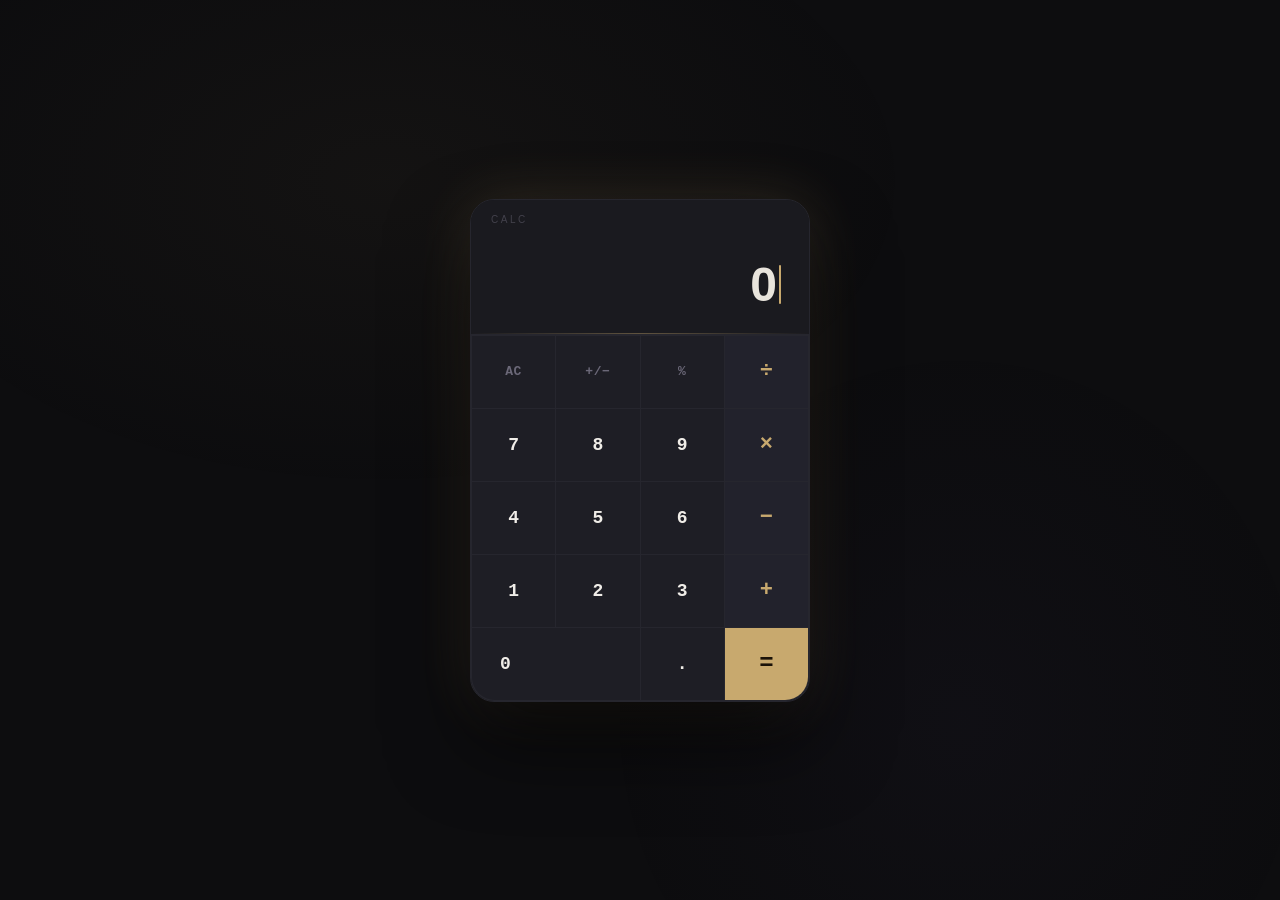
<file: hesapmakinesi.html>
<!DOCTYPE html>
<html lang="en">
<head>
  <meta charset="UTF-8" />
  <meta name="viewport" content="width=device-width, initial-scale=1.0"/>
  <title>Calculator</title>
  <style>
    *, *::before, *::after { box-sizing: border-box; margin: 0; padding: 0; }

    :root {
      --bg:        #0d0d0f;
      --surface:   #141417;
      --panel:     #1a1a1f;
      --border:    #26262e;
      --btn:       #1e1e25;
      --btn-hover: #27272f;
      --btn-act:   #2e2e38;
      --op:        #22222c;
      --op-hover:  #2c2c3a;
      --accent:    #c8a96e;
      --accent2:   #e8c98e;
      --eq:        #c8a96e;
      --eq-hover:  #d9ba7f;
      --text:      #f0ede8;
      --muted:     #6b6878;
      --display:   #e8e4dc;
      --glow:      rgba(200,169,110,0.18);
      --shadow:    rgba(0,0,0,0.6);
    }

    body {
      min-height: 100vh;
      display: flex;
      align-items: center;
      justify-content: center;
      background: var(--bg);
      font-family: 'Courier New', 'Lucida Console', monospace;
      overflow: hidden;
    }

    /* Ambient background grain */
    body::before {
      content: '';
      position: fixed;
      inset: 0;
      background-image:
        radial-gradient(ellipse 60% 50% at 30% 20%, rgba(200,169,110,0.04) 0%, transparent 70%),
        radial-gradient(ellipse 40% 60% at 75% 80%, rgba(100,80,160,0.04) 0%, transparent 70%);
      pointer-events: none;
      z-index: 0;
    }

    .calc-wrapper {
      position: relative;
      z-index: 1;
      animation: rise 0.7s cubic-bezier(0.22,1,0.36,1) both;
    }

    @keyframes rise {
      from { opacity: 0; transform: translateY(28px) scale(0.97); }
      to   { opacity: 1; transform: translateY(0)   scale(1); }
    }

    .calc {
      width: 340px;
      background: var(--surface);
      border: 1px solid var(--border);
      border-radius: 24px;
      overflow: hidden;
      box-shadow:
        0 0 0 1px rgba(255,255,255,0.04) inset,
        0 40px 80px var(--shadow),
        0 0 60px var(--glow);
    }

    /* ── Display ── */
    .display {
      background: var(--panel);
      padding: 28px 28px 20px;
      border-bottom: 1px solid var(--border);
      position: relative;
      overflow: hidden;
    }

    .display::after {
      content: '';
      position: absolute;
      bottom: 0; left: 0; right: 0;
      height: 1px;
      background: linear-gradient(90deg, transparent, var(--accent), transparent);
      opacity: 0.4;
    }

    .history {
      font-family: 'Courier New', 'Lucida Console', monospace;
      font-size: 13px;
      color: var(--muted);
      text-align: right;
      min-height: 20px;
      margin-bottom: 8px;
      letter-spacing: 0.02em;
      transition: opacity 0.2s;
      white-space: nowrap;
      overflow: hidden;
      text-overflow: ellipsis;
    }

    .main-display {
      font-family: 'Arial Black', 'Arial Bold', 'Franklin Gothic Medium', sans-serif;
      font-size: 48px;
      font-weight: 900;
      color: var(--display);
      text-align: right;
      letter-spacing: -0.02em;
      line-height: 1;
      min-height: 58px;
      display: flex;
      align-items: center;
      justify-content: flex-end;
      overflow: hidden;
      transition: color 0.15s;
    }

    .main-display.shrink { font-size: 32px; }
    .main-display.tiny   { font-size: 22px; }

    .main-display span {
      display: inline-block;
      animation: pop-in 0.12s cubic-bezier(0.34,1.56,0.64,1) both;
    }

    @keyframes pop-in {
      from { transform: scale(0.7); opacity: 0; }
      to   { transform: scale(1);   opacity: 1; }
    }

    .cursor {
      display: inline-block;
      width: 2px;
      height: 0.8em;
      background: var(--accent);
      margin-left: 3px;
      border-radius: 2px;
      animation: blink 1s step-end infinite;
      vertical-align: middle;
    }

    @keyframes blink {
      0%,100% { opacity: 1; }
      50%      { opacity: 0; }
    }

    /* ── Buttons ── */
    .buttons {
      display: grid;
      grid-template-columns: repeat(4, 1fr);
      gap: 1px;
      background: var(--border);
      padding: 1px;
    }

    .btn {
      position: relative;
      display: flex;
      align-items: center;
      justify-content: center;
      height: 72px;
      font-family: 'Courier New', 'Lucida Console', monospace;
      font-size: 18px;
      font-weight: 600;
      color: var(--text);
      background: var(--btn);
      border: none;
      cursor: pointer;
      user-select: none;
      transition: background 0.12s, color 0.12s, transform 0.08s;
      overflow: hidden;
      outline: none;
    }

    .btn:hover  { background: var(--btn-hover); }
    .btn:active { background: var(--btn-act); transform: scale(0.96); }

    .btn.op {
      color: var(--accent);
      background: var(--op);
      font-size: 22px;
    }
    .btn.op:hover { background: var(--op-hover); color: var(--accent2); }

    .btn.fn {
      font-size: 13px;
      color: var(--muted);
      letter-spacing: 0.05em;
    }
    .btn.fn:hover { color: var(--text); }

    .btn.eq {
      background: var(--eq);
      color: #1a1208;
      font-size: 24px;
      font-weight: 700;
    }
    .btn.eq:hover  { background: var(--eq-hover); }
    .btn.eq:active { transform: scale(0.94); }

    .btn.zero { grid-column: span 2; justify-content: flex-start; padding-left: 28px; }

    /* Ripple */
    .ripple {
      position: absolute;
      border-radius: 50%;
      width: 6px; height: 6px;
      background: rgba(255,255,255,0.18);
      transform: scale(0);
      animation: ripple-anim 0.5s linear;
      pointer-events: none;
    }

    .btn.eq .ripple { background: rgba(0,0,0,0.15); }

    @keyframes ripple-anim {
      to { transform: scale(28); opacity: 0; }
    }

    /* Corner rounding for edge buttons */
    .btn:nth-child(1)  { border-radius: 0; }
    .btn:first-child   { border-radius: 0; }
    .buttons .btn:nth-child(17) { border-radius: 0 0 0 23px; }
    .buttons .btn:last-child    { border-radius: 0 0 23px 0; }

    /* ── Error shake ── */
    @keyframes shake {
      0%,100% { transform: translateX(0); }
      20%      { transform: translateX(-6px); }
      40%      { transform: translateX(6px); }
      60%      { transform: translateX(-4px); }
      80%      { transform: translateX(4px); }
    }

    .calc.shake { animation: shake 0.35s ease; }

    /* ── Result flash ── */
    @keyframes result-flash {
      0%   { color: var(--accent2); }
      100% { color: var(--display); }
    }

    .main-display.result { animation: result-flash 0.4s ease; }

    /* label for branding */
    .brand {
      position: absolute;
      top: 14px; left: 20px;
      font-family: 'Syne', sans-serif;
      font-size: 10px;
      letter-spacing: 0.25em;
      color: var(--muted);
      text-transform: uppercase;
      opacity: 0.5;
    }
  </style>
</head>
<body>

<div class="calc-wrapper">
  <div class="calc" id="calc">
    <div class="display">
      <div class="brand">CALC</div>
      <div class="history" id="history">&nbsp;</div>
      <div class="main-display" id="display">
        <span id="display-text">0</span><span class="cursor"></span>
      </div>
    </div>

    <div class="buttons">
      <!-- Row 1 -->
      <button class="btn fn" data-action="clear">AC</button>
      <button class="btn fn" data-action="sign">+/−</button>
      <button class="btn fn" data-action="percent">%</button>
      <button class="btn op" data-action="op" data-value="÷">÷</button>
      <!-- Row 2 -->
      <button class="btn" data-action="num" data-value="7">7</button>
      <button class="btn" data-action="num" data-value="8">8</button>
      <button class="btn" data-action="num" data-value="9">9</button>
      <button class="btn op" data-action="op" data-value="×">×</button>
      <!-- Row 3 -->
      <button class="btn" data-action="num" data-value="4">4</button>
      <button class="btn" data-action="num" data-value="5">5</button>
      <button class="btn" data-action="num" data-value="6">6</button>
      <button class="btn op" data-action="op" data-value="−">−</button>
      <!-- Row 4 -->
      <button class="btn" data-action="num" data-value="1">1</button>
      <button class="btn" data-action="num" data-value="2">2</button>
      <button class="btn" data-action="num" data-value="3">3</button>
      <button class="btn op" data-action="op" data-value="+">+</button>
      <!-- Row 5 -->
      <button class="btn zero" data-action="num" data-value="0">0</button>
      <button class="btn" data-action="decimal">.</button>
      <button class="btn eq" data-action="equals">=</button>
    </div>
  </div>
</div>

<script>
  const display     = document.getElementById('display');
  const displayText = document.getElementById('display-text');
  const history     = document.getElementById('history');
  const calc        = document.getElementById('calc');

  let current   = '0';
  let prev      = null;
  let operator  = null;
  let justCalc  = false;
  let clearNext = false;

  function updateDisplay(val, type) {
    const s = String(val);
    displayText.textContent = s;

    // font scaling
    display.classList.remove('shrink','tiny','result');
    if (s.length > 12) display.classList.add('tiny');
    else if (s.length > 8) display.classList.add('shrink');

    if (type === 'result') {
      void display.offsetWidth;
      display.classList.add('result');
    }

    // animate last char
    const span = document.createElement('span');
    span.textContent = displayText.textContent;
    displayText.innerHTML = '';
    displayText.appendChild(span);
  }

  function fmt(n) {
    const num = parseFloat(n);
    if (isNaN(num)) return 'Error';
    // avoid floating point noise
    const fixed = parseFloat(num.toPrecision(12));
    return String(fixed);
  }

  function compute(a, b, op) {
    a = parseFloat(a); b = parseFloat(b);
    if (op === '+') return a + b;
    if (op === '−') return a - b;
    if (op === '×') return a * b;
    if (op === '÷') {
      if (b === 0) return 'Error';
      return a / b;
    }
  }

  function handleNum(v) {
    if (clearNext) { current = v; clearNext = false; }
    else if (justCalc) { current = v; justCalc = false; }
    else current = (current === '0' ? v : current + v);
    updateDisplay(current);
  }

  function handleOp(op) {
    if (operator && !justCalc) {
      const result = compute(prev, current, operator);
      if (result === 'Error') { error(); return; }
      prev = fmt(result);
      current = prev;
    } else {
      prev = current;
    }
    operator = op;
    justCalc = false;
    clearNext = true;
    history.textContent = prev + ' ' + op;
    updateDisplay(current);
  }

  function handleEquals() {
    if (!operator || prev === null) return;
    const b = current;
    const result = compute(prev, b, operator);
    if (result === 'Error') { error(); return; }
    history.textContent = prev + ' ' + operator + ' ' + b + ' =';
    current = fmt(result);
    operator = null;
    prev = null;
    justCalc = true;
    clearNext = false;
    updateDisplay(current, 'result');
  }

  function handleClear() {
    current = '0'; prev = null; operator = null;
    justCalc = false; clearNext = false;
    history.textContent = '\u00a0';
    updateDisplay('0');
  }

  function handleSign() {
    if (current === '0') return;
    current = fmt(-parseFloat(current));
    updateDisplay(current);
  }

  function handlePercent() {
    current = fmt(parseFloat(current) / 100);
    updateDisplay(current);
  }

  function handleDecimal() {
    if (justCalc || clearNext) { current = '0.'; justCalc = false; clearNext = false; }
    else if (!current.includes('.')) current += '.';
    updateDisplay(current);
  }

  function error() {
    calc.classList.remove('shake');
    void calc.offsetWidth;
    calc.classList.add('shake');
    updateDisplay('Error');
    current = '0'; prev = null; operator = null;
    justCalc = false; clearNext = false;
    setTimeout(() => { current = '0'; updateDisplay('0'); history.textContent = '\u00a0'; }, 1200);
  }

  // Ripple effect
  document.querySelectorAll('.btn').forEach(btn => {
    btn.addEventListener('click', function(e) {
      const r = document.createElement('span');
      r.classList.add('ripple');
      const rect = btn.getBoundingClientRect();
      const x = e.clientX - rect.left - 3;
      const y = e.clientY - rect.top  - 3;
      r.style.left = x + 'px';
      r.style.top  = y + 'px';
      btn.appendChild(r);
      setTimeout(() => r.remove(), 500);

      const action = btn.dataset.action;
      const val    = btn.dataset.value;
      if (action === 'num')     handleNum(val);
      if (action === 'op')      handleOp(val);
      if (action === 'equals')  handleEquals();
      if (action === 'clear')   handleClear();
      if (action === 'sign')    handleSign();
      if (action === 'percent') handlePercent();
      if (action === 'decimal') handleDecimal();
    });
  });

  // Keyboard support
  document.addEventListener('keydown', e => {
    if (e.key >= '0' && e.key <= '9') handleNum(e.key);
    else if (e.key === '+') handleOp('+');
    else if (e.key === '-') handleOp('−');
    else if (e.key === '*') handleOp('×');
    else if (e.key === '/') { e.preventDefault(); handleOp('÷'); }
    else if (e.key === 'Enter' || e.key === '=') handleEquals();
    else if (e.key === 'Escape') handleClear();
    else if (e.key === '.') handleDecimal();
    else if (e.key === 'Backspace') {
      if (current.length > 1) current = current.slice(0, -1);
      else current = '0';
      updateDisplay(current);
    }
  });
</script>
</body>
</html>
</file>
